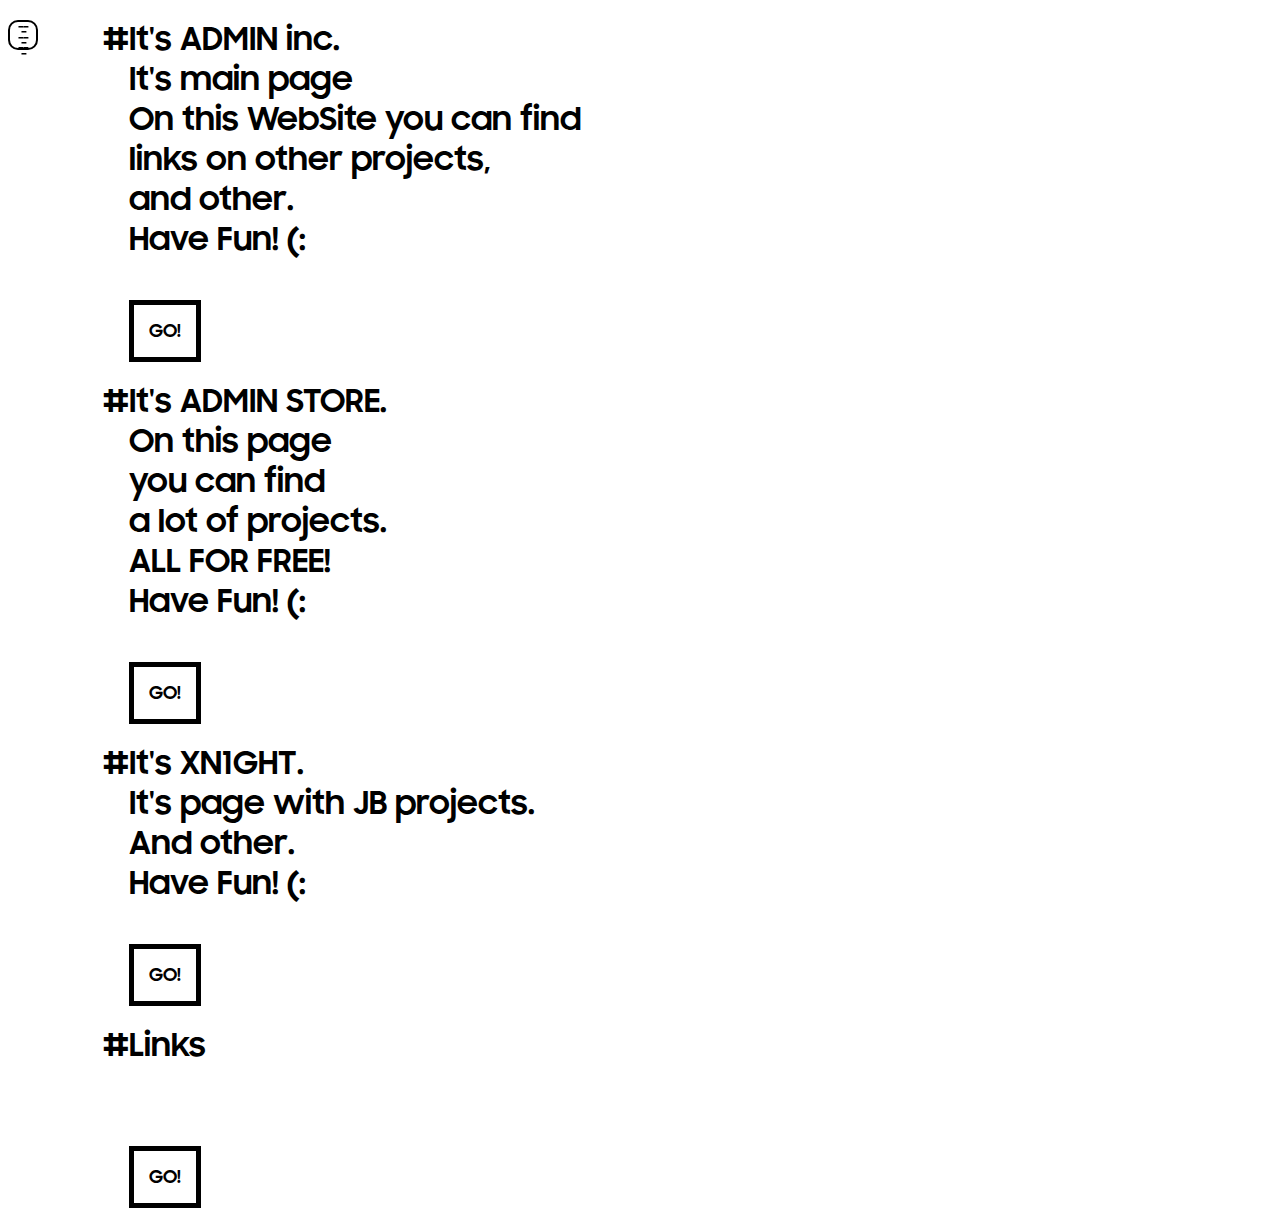
<file: index.html>
<!DOCTYPE html>
<html lang="en">
<head>
<meta charset="UTF-8">  
<meta name="viewport" content="width=device-width, initial-scale=1">
<title>Summary Romanenko</title>
<link rel="shortcut icon" href="img/logoico1.ico" type="image/x-icon">
<link rel="icon" href="img/logoico32.png" sizes="32x32">
<link rel="icon" href="img/logoico48.png" sizes="48x48">
<link rel="icon" href="img/logoico96.png" sizes="96x96">
<link rel="icon" href="img/logoico144.png" sizes="144x144"> 
<style type="text/css">
	/* Стили для бокового меню */
@font-face { font-family: Samsung Sharp Sans; src: url('fonts/Font1.otf'); } 

	body{
font-family: Samsung Sharp Sans;

	}

::-webkit-scrollbar {
width: 15px;
}

::-webkit-scrollbar-track {
opacity: 0.2;
background: black; 
border-radius: 0% 0% 0% 0%;
/*border: 1px solid rgba(255, 255, 255, 0.1);*/

}

::-webkit-scrollbar-thumb {
background: black; 
border: 2px solid;
border-radius: 1px;
border-color: rgba(255, 255, 255, 1);
border-radius: 0% 0% 0% 0%;

}


	.p{
font-family: Samsung Sharp Sans;
	}
#sidebar {
    width: 300px;
    position: fixed;
    top: 0;
    left: -300px; /* Скрыто за левым краем экрана */
    height: 100%;
    background-color: #f0f0f0;
    transition: left 0.3s;
}

/* Стили для основного контента */
#main-content {
    margin-left: 0;
    transition: margin-left 0.3s;
}

/* Медиазапрос для экранов шире 1920px */
@media (min-width: 1920px) {
    #sidebar {
        left: 0; /* Меню видно всегда */
    }
    #main-content {
        margin-left: 300px; /* Отступ для основного контента */
    }
}

/* Стили для кнопки на мобильных устройствах */
#menu-toggle {
    display: none;
}
    #menu-toggle1{
    display: none;
    	
    }
@media (max-width: 1920px) {
    #menu-toggle {
        display: block;
/*        	display: flex;*/
position: fixed;
/*margin-left: 20px;
margin-top: 20px;*/
/*margin-right: 20px;*/
width: 30px;
height: 30px;
text-align: center;
justify-content: center;
justify-items: center;
align-content: center;
align-items: center;
border: 2px solid black;
border-radius: 10px;
background-color: white;
font-family: Samsung Sharp Sans;
line-height: 0.4;
letter-spacing: -1px;
    }

    #menu-toggle1{
	display: flex;
margin-left: auto;
margin-top: 20px;
margin-right: 20px;
width: 30px;
height: 30px;
text-align: center;
justify-content: center;
justify-items: center;
align-content: center;
align-items: center;
border: 2px solid black;
border-radius: 10px;
background-color: white;
font-family: Samsung Sharp Sans;

}

#profile-photo{
	    margin-top: 20px;
}

}

/* Стили для профиля */
#profile {
    text-align: center;
}

/* Стили для фото профиля */
#profile-photo {
    width: 150px;
    height: 150px;
    background-image: url('img/lcustom.JPG'); /* Замените на путь к вашему фото */
    background-size: cover;
    border-radius: 50%;
    margin: 0 auto;
/*    animation: blink-animation 1s infinite;*/
/*	margin-top: 0px;*/
    width: 150px;
    height: 150px;
    border-radius: 50%;
    object-fit: cover;
/*    margin: 0 auto;*/
}

/* Стили для фото профиля */
/*#profile-photo {

}
*/
/* Остальные стили... */


/* Анимация для мерцания фото */
@keyframes blink-animation {
    50% {
        opacity: 0; /* Меняйте на нужную прозрачность для "мерцания" */
    }
}

/* Стили для горизонтальной линии */
hr {
    width: 50%;
    border: 1px solid #ccc;
    margin: 20px auto;
}

/* Стили для якорей (тегов) */
a {
    color: black;
    text-decoration: none;
/*    margin: 0 10px;*/
}

a:hover {
    text-decoration: underline;
    cursor: crosshair;
}

/* Стили для секций */
#section1, #section2 {
    padding: 20px;
    border: 1px solid #ccc;
    margin: 20px auto;
    width: 80%;
}




</style>
</head>
<body>

    <!-- Кнопка для мобильных устройств -->
    <button id="menu-toggle" style="color: black;">
---<br>---<br>---<br>
    </button>

    <!-- Боковое меню -->
    <div id="sidebar">
        <!-- Содержимое меню -->
        <button id="menu-toggle1" style="color: black;">X</button>
            <div id="profile">
        <!-- Фото профиля -->
        <div id="profile-photo"><img id="profile-photo" src="img/lstandart.JPG" alt="Профиль"></div> 

        <!-- Имя и фамилия -->
        <p class="p">George Romanenko</p>

        <!-- Деятельность -->
        <p style="font-family:Samsung Sharp Sans;">Content Developer</p>

        <!-- Горизонтальная линия -->
        <hr>

        <!-- Якоря (теги) -->
        
        

        <ul style="text-align: left; font-family: Samsung Sharp Sans; color: black;">
  <li><a href="#ainc">Admin inc.</a></li>
  <li><a href="#as">Admin Store</a></li>
  <li><a href="#xn1ght">XN1GHT</a></li>
</ul>
        <!-- Добавьте дополнительные теги по необходимости -->
    </div>

    <!-- Секции, на которые ссылаются якоря -->

    <!-- Добавьте дополнительные секции по необходимости -->
    </div>

    <!-- Основной контент -->
    <div id="main-content">
        <!-- Содержимое страницы -->
<!--             <div id="section1">Содержимое секции 1</div>
    <div id="section2">Содержимое секции 2</div> -->


	<div style="display: flex; font-size: 200%; width: 85%;
margin: 20px auto;" id="ainc">
		<div class="p"># </div>
		<div class="x2">
<span class="p"> It's ADMIN inc.<br></span>
<div style="font-family: Samsung Sharp Sans;">
It's main page<br> 
On this WebSite you can find<br>
 links on other projects, <br>
 and other. 

<br>Have Fun! (: <br> <br> 
    <a href="https://adm1nsys.github.io/main/" style="display: flex;
font-size: 200%;
/* position: relative; */
/* display: revert; */
display: inline-flex;
/* top: 100%; */
/* position: absolute; */
color: white;
/* top: 105%; */
bottom: 0px;
left: 6%;
background-color: white;
border: 5px solid black;
font-size: 2vh;
text-align: center;
/*width: 15%;*/
/*height: 5vh;*/
text-align: center;
align-items: center;
justify-content: center;
color: black;
padding: 15px;">
GO!
    </a>
</div>
		</div>
    </div>



    	<div style="display: flex; font-size: 200%; width: 85%;
margin: 20px auto;" id="as">
		<div class="p"># </div>
		<div class="x2">
<span class="p"> It's ADMIN STORE.<br> </span>
<div style="font-family: Samsung Sharp Sans;">
On this page <br>you can find<br> a lot of projects. <br>  ALL FOR FREE!

<br>Have Fun! (: <br> <br> 
    <a href="https://adm1nsys.github.io/admin-store/" style="display: flex;
font-size: 200%;
/* position: relative; */
/* display: revert; */
display: inline-flex;
/* top: 100%; */
/* position: absolute; */
color: white;
/* top: 105%; */
bottom: 0px;
left: 6%;
background-color: white;
border: 5px solid black;
font-size: 2vh;
text-align: center;
/*width: 15%;*/
/*height: 5vh;*/
text-align: center;
align-items: center;
justify-content: center;
color: black;
padding: 15px;">
GO!
    </a>
</div>
		</div>
    </div>


        	<div style="display: flex; font-size: 200%; width: 85%;
margin: 20px auto;" id="xn1ght">
		<div class="p"># </div>
		<div class="x2">
<span class="p"> It's XN1GHT.<br>   </span>
<div style="font-family: Samsung Sharp Sans;">
It's page with JB projects. <br>  And other.  

<br>Have Fun! (: <br> <br> 
    <a href="https://adm1nsys.github.io/xn1ght/" style="display: flex;
font-size: 200%;
/* position: relative; */
/* display: revert; */
display: inline-flex;
/* top: 100%; */
/* position: absolute; */
color: white;
/* top: 105%; */
bottom: 0px;
left: 6%;
background-color: white;
border: 5px solid black;
font-size: 2vh;
text-align: center;
/*width: 15%;*/
/*height: 5vh;*/
text-align: center;
align-items: center;
justify-content: center;
color: black;
padding: 15px;">
GO!
    </a>
</div>
		</div>
    </div>


            	<div style="display: flex; font-size: 200%; width: 85%;
margin: 20px auto;" id="xn1ght">
		<div class="p"># </div>
		<div class="x2">
<span class="p"> Links<br>   </span>
<div style="font-family: Samsung Sharp Sans;"> 

<br> <br> 
    <a href="https://adm1nsys.github.io/summary/Links.html" style="display: flex;
font-size: 200%;
/* position: relative; */
/* display: revert; */
display: inline-flex;
/* top: 100%; */
/* position: absolute; */
color: white;
/* top: 105%; */
bottom: 0px;
left: 6%;
background-color: white;
border: 5px solid black;
font-size: 2vh;
text-align: center;
/*width: 15%;*/
/*height: 5vh;*/
text-align: center;
align-items: center;
justify-content: center;
color: black;
padding: 15px;">
GO!
    </a>
</div>
		</div>
    </div>


<script src='js/alljs.js'></script>

</body>
</html>
</file>
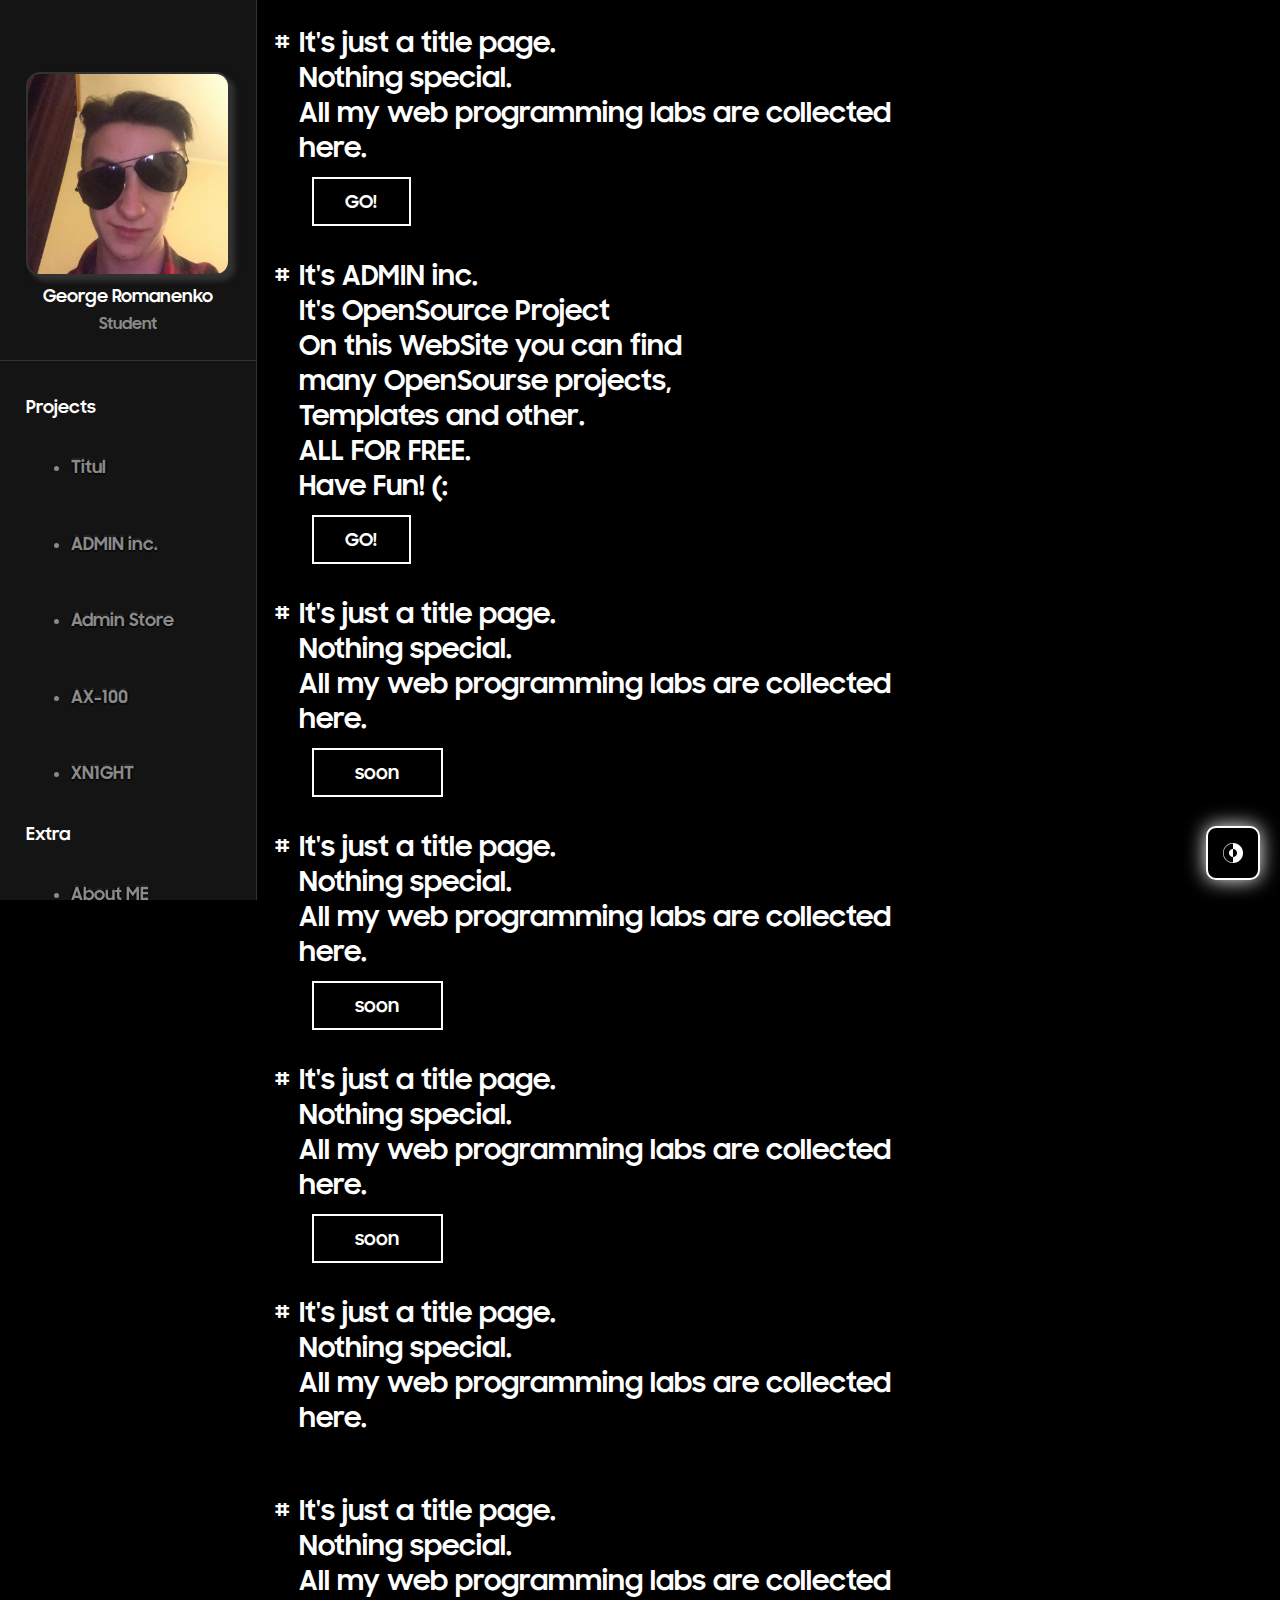
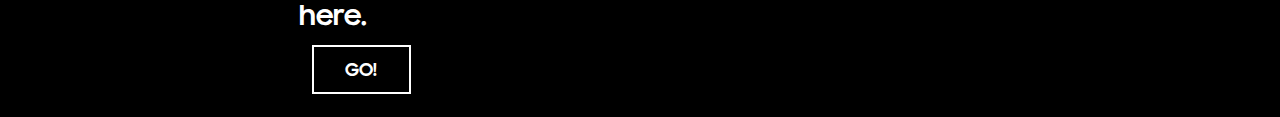
<file: summary/index.html>
<!-- Присутствуют баги. Но я старался -->


<!DOCTYPE html>
<html>
<head>
	<meta charset="utf-8">
	<meta name="viewport" content="width=device-width, initial-scale=1">
	<title>Summary</title>
	<link rel="stylesheet" type="text/css" href="all styles/style.css">
	<script src="all scripts/script.js"></script>
</head>
<body id="bgwhite">

<div class="fullview" id="bgwhite">

	<div class="left" id="bgwhite2">
		<div class="l_top">
			<div class="l_top1">
			<div class="photo1"><div class="photo11"></div></div>

			<center><p class="p1">George Romanenko</p></center>

			<center><p class="p2">Student</p></center>

		</div>
		</div>

		<div class="l_bottom">
			
		<div class="menu1" id="bgwhite4">
			<p class="p3" id="bgwhite3">Projects</p>
			<ul class="ul1" id="bgwhite7">
			<li ><a href="#titul">Titul</a></li>
			<li><a href="#adminka" id="bgwhite7">ADMIN inc.</a></li>
			<li><a href="#as" id="bgwhite7">Admin Store</li></a>
			<li><a href="#ax100" id="bgwhite7">AX-100</a></li>
			<li><a href="#xn1ght" id="bgwhite7">XN1GHT</a></li>
		</ul>  

			<p class="p3" id="bgwhite2">Extra</p>
			<ul class="ul1">
			<a href="#about" id="bgwhite7"><li>About ME</li></a>
			<a href="#links" id="bgwhite7"><li>Links</li></a>
		</ul>  
		</div>
		</div>

	</div>

<div class="right" id="bgwhite">
	<div id="titul" id="bgwhite"></div>
	<div class="right1" id="bgwhite"></div>
	<div class="a1" id="bgwhite">
		
		<div class="x1" id="bgwhite">#</div>
		<div class="x2" id="bgwhite">
It's just a title page.<br>  Nothing special. <br>  All my web programming labs are collected here.  <br> <br> 
<a href="https://administrati0n.github.io/lab/" target="https://administrati0n.github.io/lab/" class="link" id="bgwhite5">GO!</a>
		</div>


	</div><br>
	<div class="right1"></div>
	<div class="a1" id="adminka">
		
		<div class="x1">#</div>
		<div class="x2">
It's ADMIN inc.<br>
It's OpenSource Project<br> 
On this WebSite you can find<br>
 many OpenSourse projects, <br>
 Templates and other. 
<br>
ALL FOR FREE.

<br>Have Fun! (: <br> <br> 
<div id="bgwhite5"><a href="http://administrati0n.github.io/main/" target="http://administrati0n.github.io/main/" class="link" id="bgwhite5">GO!</a></div>
		</div>

	</div><br>
	<div class="right1"></div>
	<div class="a1" id="as">
		
		<div class="x1">#</div>
		<div class="x2">
			It's just a title page.<br>  Nothing special. <br>  All my web programming labs are collected here.  <br> <br> 
<a href="" class="link2" id="bgwhite5">soon</a>
		</div>

	</div><br>
	<div class="right1"></div>
	<div class="a1" id="ax100">
		
		<div class="x1">#</div>
		<div class="x2">It's just a title page.<br>  Nothing special. <br>  All my web programming labs are collected here.  <br> <br> 
<a href="" class="link2" id="bgwhite5">soon</a></div>

	</div><br>
	<div class="right1"></div>
	<div class="a1" id="xn1ght">
		
		<div class="x1">#</div>
		<div class="x2">It's just a title page.<br>  Nothing special. <br>  All my web programming labs are collected here.  <br> <br> 
<a href="" class="link2" id="bgwhite5">soon</a></div>

	</div><br>
	<div class="right1"></div>
	<div class="a1" id="about">
		
		<div class="x1">#</div>
		<div class="x2">It's just a title page.<br>  Nothing special. <br>  All my web programming labs are collected here.  
			<!-- <br> <br>  -->
<!-- <a href="" class="link">GO!</a> -->
</div>

	</div><br>
	<div class="right1"></div>
	<div class="a1" id="links">
		
		<div class="x1">#</div>
		<div class="x2">It's just a title page.<br>  Nothing special. <br>  All my web programming labs are collected here.  <br> <br> 
<a href="" class="link" id="bgwhite5">GO!</a></div>

	</div><br>
</div>


<div class="theme" onclick="myFunction1()" id="themeico">
	<div id="themeico1"></div>
</div>


</div>

</body>
</html>
</file>
<file: summary/all styles/style.css>
@font-face { font-family: Samsung Sharp Sans; src: url('../fonts/Font1.otf'); } 

body{
	background-color: black;
	color: white;
	font-family: Samsung Sharp Sans;
/*	height: 50000px;*/
	overflow-x: hidden;
	-webkit-touch-callout: none; /* iOS Safari  */
-webkit-user-select: none;   /* Chrome/Safari/Opera */
-khtml-user-select: none;    /* Konqueror */
-moz-user-select: none;      /* Firefox */
-ms-user-select: none;       /* Internet Explorer/Edge */
user-select: none;           /* Non-prefixed version, currently not supported by any browser */
}

html{
	scroll-behavior: smooth;
}
::-webkit-scrollbar {
width: 15px;
}

::-webkit-scrollbar-track {
opacity: 1;
background: black; 
border-radius: 0% 0% 0% 0%;
/*border: 1px solid rgba(255, 255, 255, 0.1);*/

}

::-webkit-scrollbar-thumb {
background: black; 
border: 2px solid;
border-radius: 1px;
border-color: rgba(255, 255, 255, 1);
border-radius: 0% 0% 0% 0%;

}
a{
	color: white;

	text-decoration: none;
}

li{
/*	color:rgba(200, 200, 200, 1);*/
text-shadow: -2px 0 black, 0 2px black, 2px 0 black, 0 -2px rgba(50, 50, 50, 1);
}

.fullview{
	margin: 0px;
/*	background-color: black;*/
}

.left{
	z-index: 3;
	position: fixed;
	background-color: rgba(20, 20, 20, 1);
	width: 20%;
/*	height: 100vh;*/
/*	opacity: 0.2;*/
	border-right: 1px solid rgba(50, 50, 50, 1);
	/*box-shadow: 10px 5px 5px gray;*/
	left: 0px;
	top: 0px;
	bottom: 0px;
	min-height: 250px;
	min-width: 250px;
}

.l_top{
	width: 100%;
	height: 40%;
/*	background-color: green;*/
	align-items: center;
	border-bottom: 1px solid rgba(50, 50, 50, 1);
}

.l_top1{
	display: table;

	justify-content: center;
	margin-top: auto;
/*	background-color: red;*/
	align-items: center;
	margin: auto;
	position: relative;
	top: 20%;
	bottom: 20%;
}

.photo1{
	display: flex;
	position: sticky;
	width: 100%;
	height: 50%;
/*	background-color: blue;*/
/*	background-image: url("../img/logo1.JPG");*/
	background-position: center;
	background-repeat: no-repeat;
	background-size: contain;
/*	top: 1%;*/
	align-items: center;
}

.photo11{
	width: 23vh;
	height: 23vh;
	background-color: black;
	background-image: url("../img/logo1.JPG");
	background-position: center;
	background-repeat: no-repeat;
	background-size: contain;
	margin-left: auto;
	margin-right: auto;
	border-radius: 7%;
	border: 2px solid rgba(50, 50, 50, 1);
	box-shadow: 5px 5px 5px rgba(50, 50, 50, 1);
	max-width: 200px;
	max-height: 200px;
}


.l_bottom{
	width: 100%;
	height: 60%;
/*	background-color: blue;*/
}

.p1{
	font-size: 1.9vh;
/*	color: white;*/
	line-height: 50%;
}

.p2{
	font-size: 1.7vh;
/*	color: white;*/
	opacity: 0.5;
	line-height: 60%;
}

.menu1{
	overflow-y: scroll;
	overflow-x: hidden;
/*	background-color: white;*/
/*	opacity: 0.5;*/
	width: 100%;
	height: 100%;
/*	color: white;*/
	line-height: 500%;
	font-size: 1.7vh;
}

.p3{
	position: relative;
	font-size: 1.9vh;
/*	color: white;*/
	line-height: 60%;
	left: 10%;
	top: 25px;
}

.ul1{
	position: relative;
	font-size: 1.9vh;
/*	color: white;*/
/*	line-height: 60%;*/
	opacity: 0.5;
	left: 12%;
	top: 25px;
}

.right{
	z-index: 1;
/*	display: flex;*/
/*	position: absolute;*/
/*	background-color: rgba(20, 20, 20, 1);*/
	width: 100%;
/*	width: 55%;*/
/*	height: 100vh;*/
/*	opacity: 0.2;*/
/*	border-right: 1px solid rgba(50, 50, 50, 1);*/
	/*box-shadow: 10px 5px 5px gray;*/
/*	right: 50%;*/
/*	left: 50%;*/
/*	top: -100px;*/
	bottom: 0px;
	min-height: 20px;
/*	min-width: 55%;*/
}

.right1{
	display: inline-block;
	position: revert-layer;
	width: 20%;
	height: 0vh;
/*background-color: yellow;*/
/*	border-right: 1px solid rgba(50, 580, 50, 1);*/
	left: 0px;
	top: 0px;
	bottom: 0px;
	min-height: 40px;
	min-width: 250px;
}

.a1{
/*	display: inline-block;*/
	position: relative;
/*	color: white;*/
	z-index: 1;
	display: inline-flex;
	width: 53%;
/*	height: 100vh;*/
/*	height: 0px;*/
/*	background-color: gray;*/
/*background-color: black;*/
	border-radius: 10px;
/*	border-right: 1px solid rgba(50, 580, 50, 1);*/
	left: 0px;
	top: 0px;
	bottom: 0px;
/*	min-height: 250px;*/

}

.x1{
/*	position: absolute;*/
display: flex;
position: relative;
padding-top: 0px;
margin-top: 0px;
/*color: white;*/
/*	z-index: 99;*/
	display: inline-flex;
	position: relative;
/*	width: 6%;*/
	height: 100%;
/*	background-color: rgba(255, 255, 255, 1.0);*/
/*background-color: red;*/
/*left: ;*/
font-size: 2vh;
padding-top: 5px;
/*padding-top: 25px;
padding-left: 25px;*/
align-content: center;
align-items: center;
text-align: right;
padding-left: 10px;
padding-right: 10px;
}

.x2{
	/*	position: absolute;*/
display: flex;
position: relative;
/*padding-top: 0px;
margin-top: 0px;*/
/*padding-left: 50%;
padding-right: 50%;*/
ustify-content: center;
  align-items: center;
/*color: white;*/
/*	z-index: 99;*/
	display: inline-flex;
	position: relative;
/*	background-color: brown;*/
	width: 100%;
	height: 100%;
	font-size: 3vh;
	padding-bottom: 40px;
	padding-right: 25px;
/*	max-width: 20%;*/

}

.link{
/*	position: relative;*/
/*	display: revert;*/
	display: inline-flex;
/*	top: 100%;*/
	position: absolute;
	color: white;
/*	top: 105%;*/
	bottom: 15px;
	left: 2%;
	background-color: black;
	border: 2px solid white;
	font-size: 2vh;
/*	padding: 15px;*/
/*	width: 90px;*/
/*	height: 50px;*/
	text-align: center;
/*	padding-top: 2.5%;
	padding-bottom: 2.5%;
	padding-left: 5.5%;
	padding-right: 5.5%;*/
	width: 15%;
	height: 5vh;
	text-align: center;
	align-items: center;
	justify-content: center;
}

.link2{
/*	position: relative;*/
/*	display: revert;*/
	display: inline-flex;
/*	top: 100%;*/
	position: absolute;
/*	top: 105%;*/
color: white;
	bottom: 15px;
	left: 2%;
	background-color: black;
	border: 2px solid white;
	font-size: 2vh;
/*	padding: 15px;*/
/*	width: 90px;*/
/*	height: 50px;*/
	text-align: center;
/*	padding-top: 2.5%;
	padding-bottom: 2.5%;
	padding-left: 5.5%;
	padding-right: 5.5%;*/
	width: 20%;
	height: 5vh;
	text-align: center;
	align-items: center;
	justify-content: center;
}

.theme{
	display: flex;
	position: fixed;
	width: 50px;
	height: 50px;
	border: 2px solid white;
	bottom: 20px;
	right: 20px;
	border-radius: 10px;
	background: black;
	box-shadow: 0px 0px 20px white;
}

#themeico1{
	background-repeat: no-repeat;
	background-position: bottom;
	background-size: 20px;
/*	background-color: rgba(255, 255, 255, 1.0);*/
	background: url("../img/l1.png");
	width: 20px;
	height: 20px;
	margin-left: auto;
	margin-right: auto;
	margin-top: auto;
	margin-bottom: auto;
}
</file>
